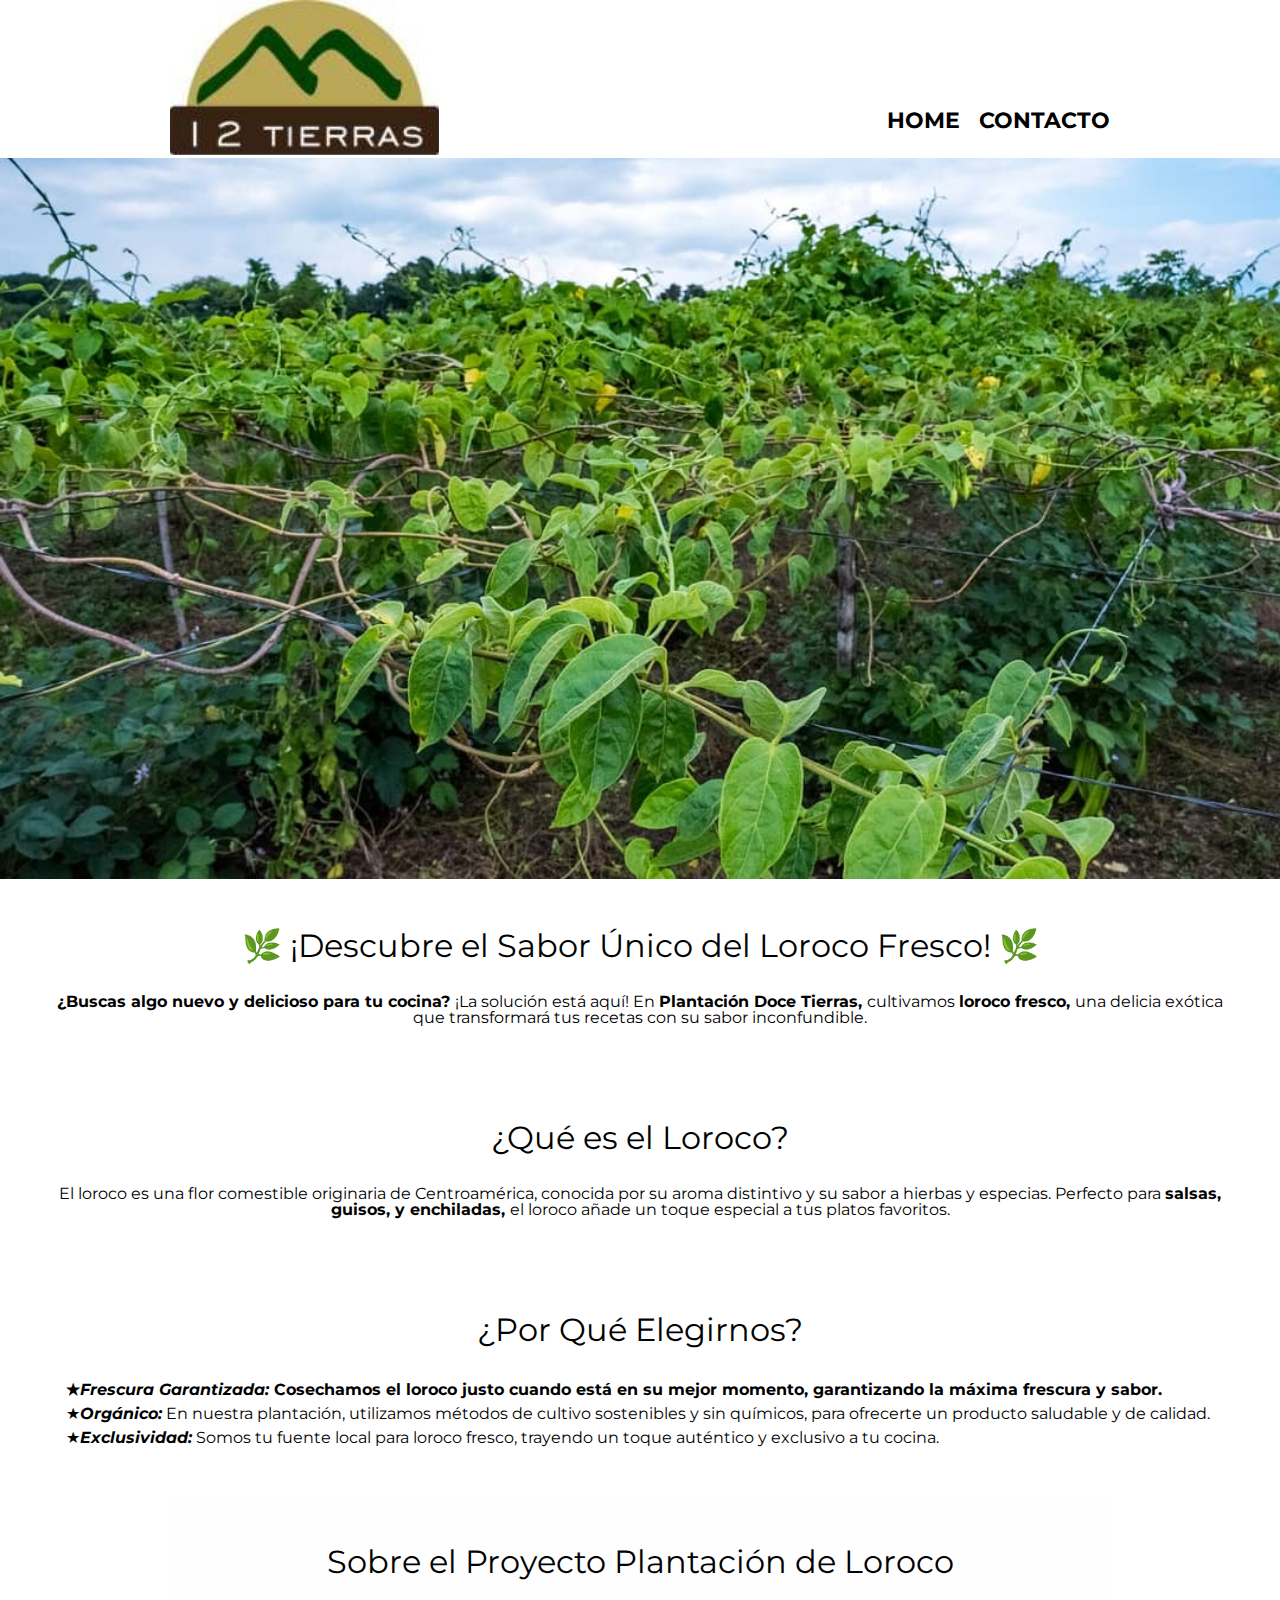
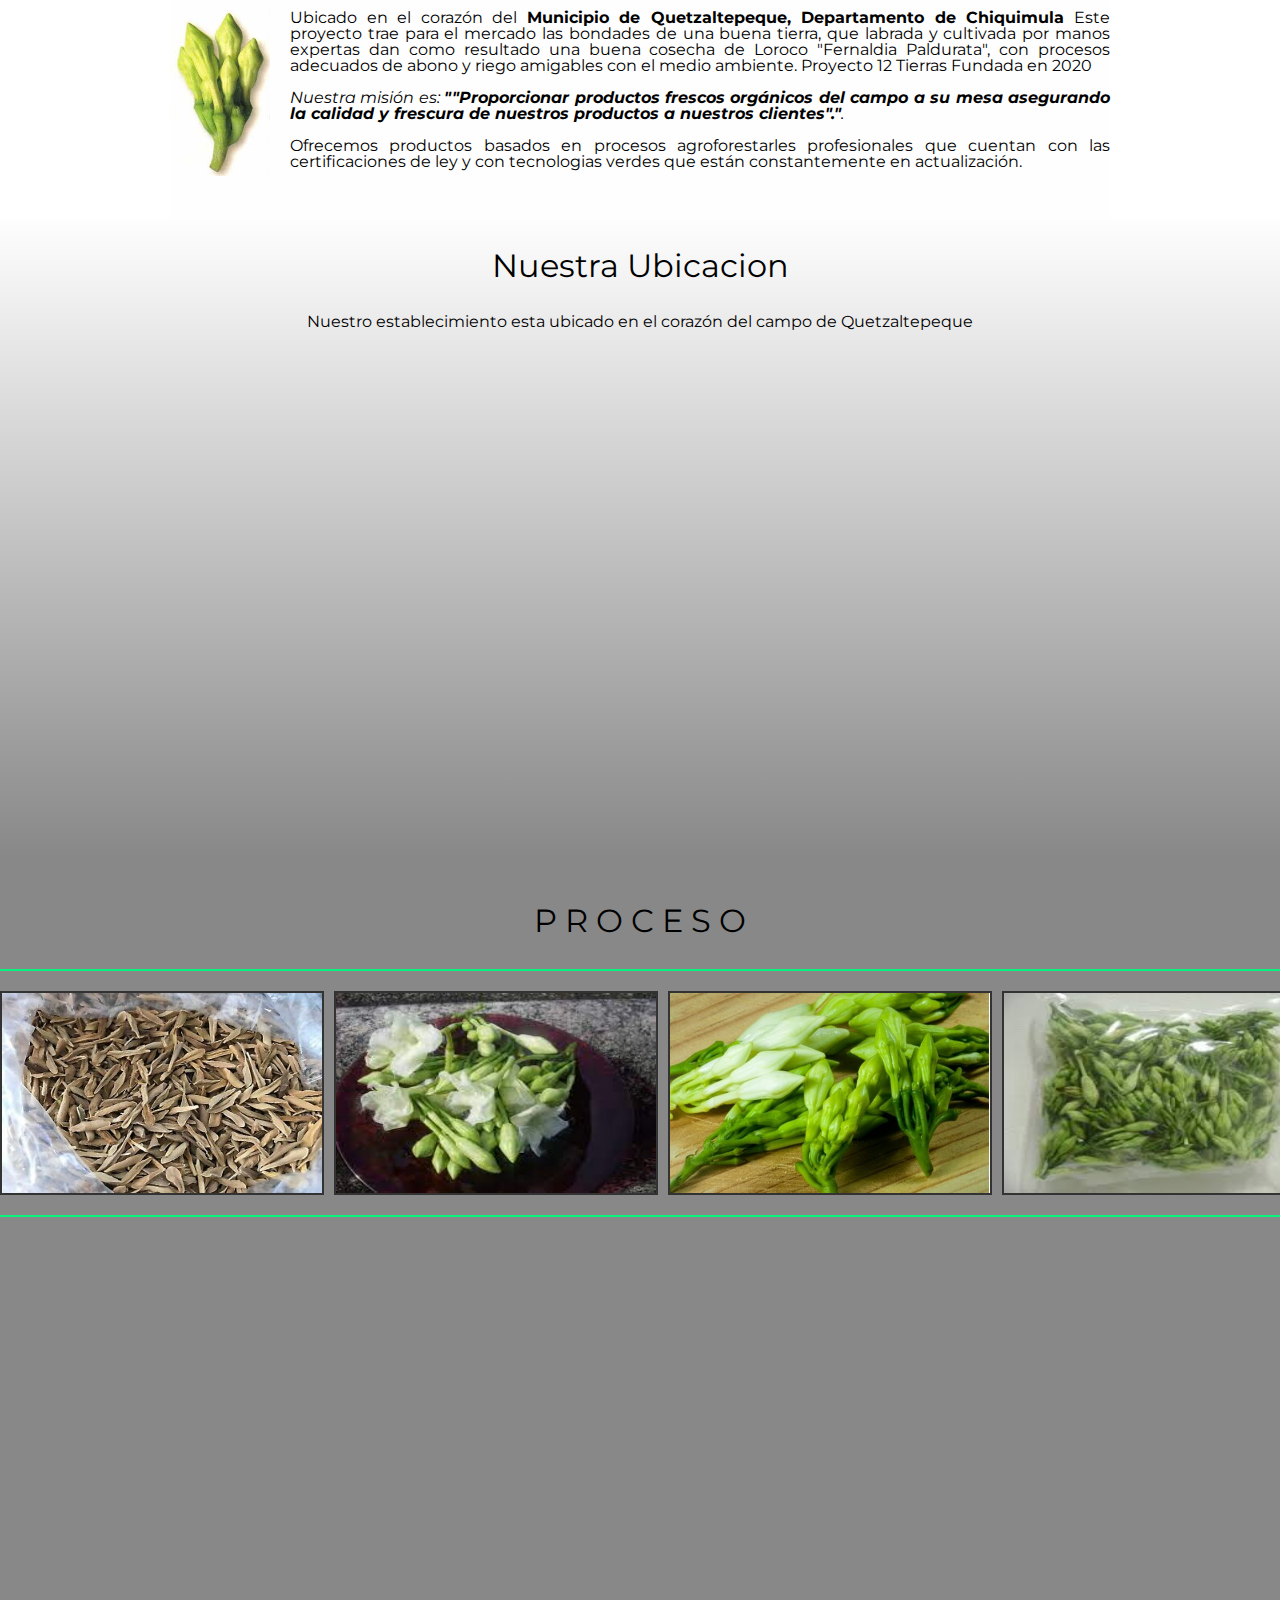
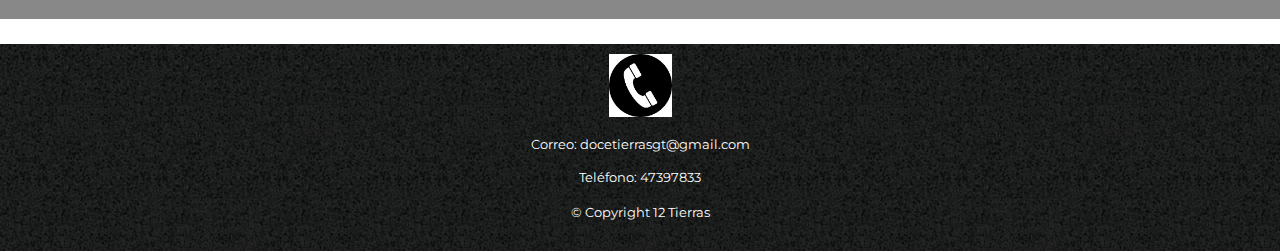
<file: index.html>
<!DOCTYPE html>

<html lang="es">
    
    <head>

        <meta charset="UTF-8"> 
        <meta name="viewport" content="width=device-width">
        <title>Barbería Alura</title>
        <link rel="stylesheet" href="reset.css">
        <link rel="stylesheet" href="style.css">
        <link href="https://fonts.googleapis.com/css2?family=Montserrat:ital,wght@0,100..900;1,100..900&display=swap" rel="stylesheet">
    </head>

    <body>

        <header>
            <div class="caja">
                <h1><img src="imagenes/LOGO DOCE TIERRAS.jpg" alt="Logo"></h1>
                <nav>
                    <ul>
                        <li><a href="index.html">Home</a></li>
                        <li><a href="contacto.html">Contacto</a></li>
                    </ul>
                </nav>
            </div>
        </header>

        <img class="banner" src="imagenes/loroco.jpg" alt="imagen principal cultivo">
        
        <main>
            <div class="contenido-diferenciales">
                <section class="diferenciales">
                    <h2 class="titulo-principal">🌿 ¡Descubre el Sabor Único del Loroco Fresco! 🌿</h2>
                    <p><strong>¿Buscas algo nuevo y delicioso para tu cocina? </strong>
                    ¡La solución está aquí! En <strong>Plantación Doce Tierras, </strong>
                    cultivamos <strong>loroco fresco, </strong>una delicia exótica que transformará tus recetas con su sabor inconfundible.</p>
                </section>

                <section class="diferenciales">
                    <h2 class="titulo-principal">¿Qué es el Loroco? </h2>
                    <p>El loroco es una flor comestible originaria de Centroamérica, conocida por su aroma distintivo y su sabor a hierbas y especias. Perfecto para <strong>salsas, guisos, y enchiladas, </strong>el loroco añade un toque especial a tus platos favoritos.</p>
                </section>

                <section class="diferenciales">
                    <h2 class="titulo-principal">¿Por Qué Elegirnos?</h2>
                    <ul class="lista-diferenciales">
                        <li class="items"><Strong><em>Frescura Garantizada:</em></Strong> Cosechamos el loroco justo cuando está en su mejor momento, garantizando la máxima frescura y sabor.</li>
                        <li class="items"><strong><em>Orgánico:</em></strong> En nuestra plantación, utilizamos métodos de cultivo sostenibles y sin químicos, para ofrecerte un producto saludable y de calidad.</li>
                        <li class="items"><strong><em>Exclusividad:</em></strong> Somos tu fuente local para loroco fresco, trayendo un toque auténtico y exclusivo a tu cocina.</li>
                    </ul>
                </section>
            </div>

            <section class="principal">

                <h2 class="titulo-principal">Sobre el Proyecto Plantación de Loroco</h2>
                <img class="utensilios" src="imagenes/loroco icono.jpg" alt="utensilios de un barbero">
    
                <p>Ubicado en el corazón del <strong>Municipio de Quetzaltepeque, Departamento de Chiquimula</strong> Este proyecto trae para el mercado las bondades de una buena tierra, que labrada y cultivada por manos expertas dan como resultado una buena cosecha de Loroco "Fernaldia Paldurata", con procesos adecuados de abono y riego amigables con el medio ambiente. Proyecto 12 Tierras Fundada en 2020 </p>
                <br>
                <p id="mision"><em>Nuestra misión es: <strong>""Proporcionar productos frescos orgánicos del campo a su mesa asegurando la calidad y frescura de nuestros productos a nuestros clientes"."</strong>.</em></p>
                <br>
                <p>Ofrecemos productos basados en procesos agroforestarles profesionales que cuentan con las certificaciones de ley y con tecnologias verdes que están constantemente en actualización.</p> 
    
            </section>

            <section class="mapa">
            <h3 class="titulo-principal">Nuestra Ubicacion</h3>
            <p>Nuestro establecimiento esta ubicado en el corazón del campo de Quetzaltepeque</p>
                <div class="mapa-contenido">
                    <iframe src="https://www.google.com/maps/embed?pb=!1m18!1m12!1m3!1d331831.34999773174!2d-89.60541271132018!3d14.724098648072884!2m3!1f0!2f0!3f0!3m2!1i1024!2i768!4f13.1!3m3!1m2!1s0x8f624b00070c8a11%3A0x5e76e46dada0685!2sLa%20Casona!5e0!3m2!1ses-419!2sgt!4v1723675648554!5m2!1ses-419!2sgt" width="760" height="415" style="border:20;" allowfullscreen="" loading="lazy" referrerpolicy="no-referrer-when-downgrade"></iframe>
                </div>
           
            </section>

            <section class="proceso">
                <h3 class="titulo-principal">P R O C E S O</h3>
                <div class="Galeria">
                    <hr class="section-divider">
                    <div class="photo-gallery">
                        <div class="photo-item">
                            <img src="imagenes/s-l400.jpg" alt="Descripción de la foto 1">
                        </div>
                        <div class="photo-item">
                            <img src="imagenes/for loroco.jpeg" alt="Descripción de la foto 2">
                        </div>
                        <div class="photo-item">
                            <img src="imagenes/bellotas loroco.jpg" alt="Descripción de la foto 3">
                        </div>
                        <div class="photo-item">
                            <img src="imagenes/empaque loroco.jpeg" alt="Descripción de la foto 4">
                        </div>
                    </div>
                    <hr class="section-divider">
                </div>

                    <div class="video">
                        <iframe width="560" height="315" src="https://www.youtube.com/embed/tMAWUc0FvzA?si=1tc56qno7szVRyE8" title="YouTube video player" frameborder="0" allow="accelerometer; autoplay; clipboard-write; encrypted-media; gyroscope; picture-in-picture; web-share" referrerpolicy="strict-origin-when-cross-origin" allowfullscreen></iframe>
                    </div>
                </div>
    
            </section>
            
        </main>
        <footer>
            <img class="comm" src="imagenes/telefono.png" alt="Logo"></img>
            <p class="mail">Correo: docetierrasgt@gmail.com</p>
            <p class="tel">Teléfono: 47397833</p>
            <p class="copyright">&copy Copyright 12 Tierras</p>
        </footer>
    </body>
</html>
</file>
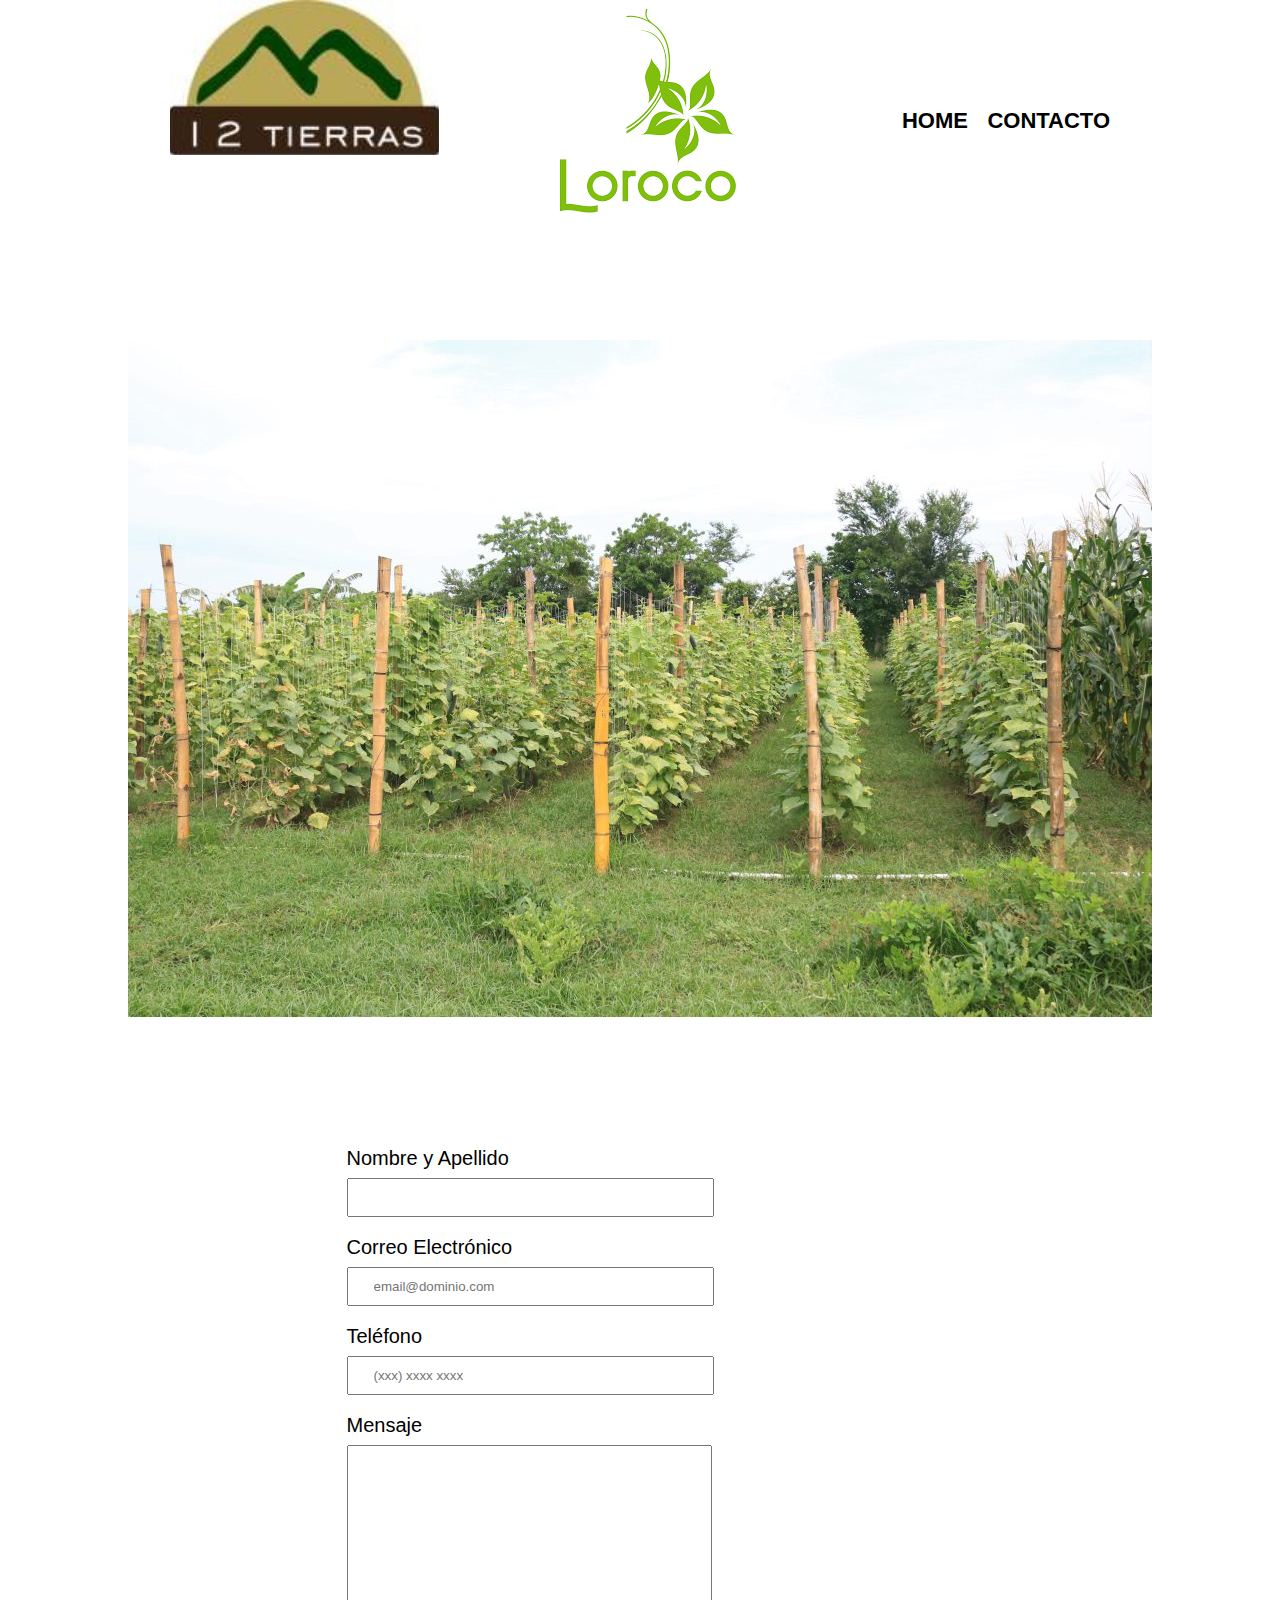
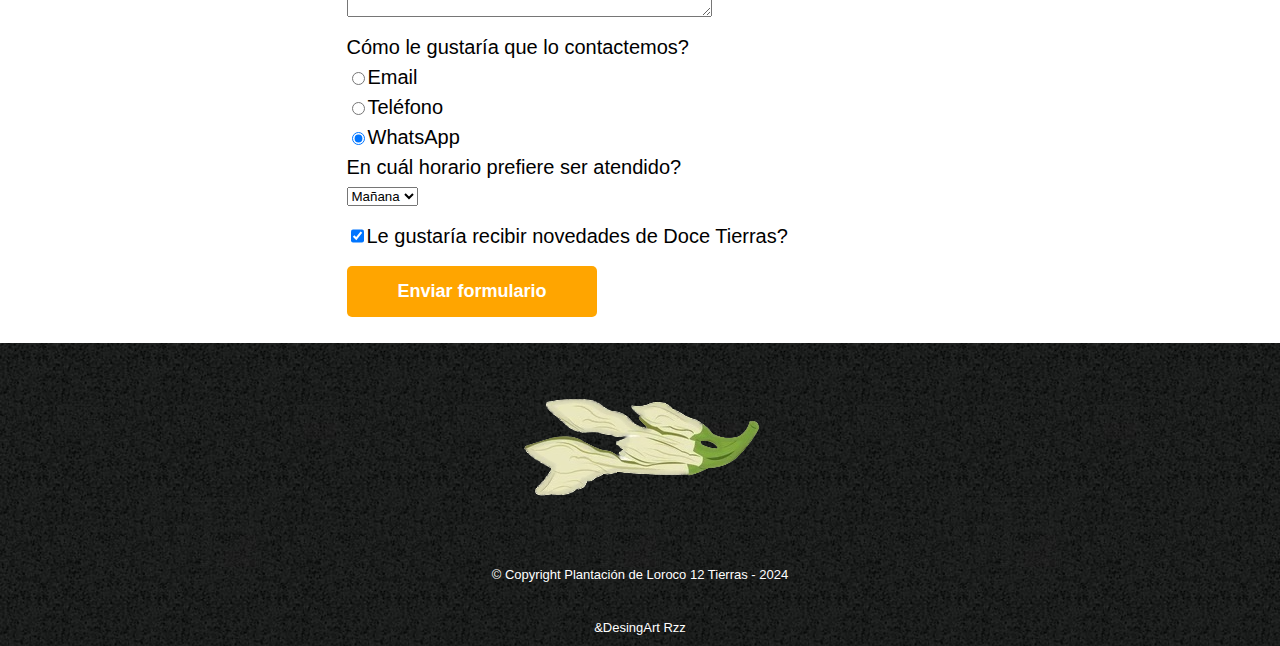
<file: contacto.html>
<!DOCTYPE html>

<html>
    <head>
        <meta charset="UTF-8">
        <meta name="viewport" content="width=device-width">
        <title>Contacto - Barbería Alura</title>
        <link rel="stylesheet" href="reset.css">
        <link rel="stylesheet" href="style.css">
    </head>
    <body>
        <header>
            <div class="caja">
                <h1><img src="imagenes/LOGO DOCE TIERRAS.jpg"></h1>
                <h1><img src="imagenes/loroco comm.png"></h1>
                <nav>
                    <ul>
                        <li><a href="index.html">Home</a></li>
                        <li><a href="contacto.html">Contacto</a></li>
                    </ul>
                </nav>
            </div>
        </header>
        <main>
            <div class="image-container">
                <img class="loroquera" src="imagenes/loroquera.jpg" alt="imagen plantacion loroco">
              
            </div>
  
            <form>
                <label for="nombreapellido">Nombre y Apellido</label>
                <input type="text" id="nombreapellido" class="input-padron" required>

                <label for="correoelectronico">Correo Electrónico</label>
                <input type="email" id="correoelectronico" class="input-padron"required placeholder="email@dominio.com">

                <label for="telefono">Teléfono</label>
                <input type="tel" id="telefono" class="input-padron" required placeholder="(xxx) xxxx xxxx">

                <label for="mensaje">Mensaje</label>
                <textarea cols="70" rows="10" id="mensaje" class="input-padron" required></textarea>
                
                <fieldset>
                    <legend>Cómo le gustaría que lo contactemos?</legend>

                    <label for="radio-email"><input type="radio" name="contacto" value="email" id="radio-email">Email</label>
                    
                    <label for="radio-telefono"><input type="radio" name="contacto" value="telefono" id="radio-telefono">Teléfono</label>
                    
                    <label for="radio-whatsapp"><input type="radio" name="contacto" value="whatsapp" id="radio-whatsapp"checked>WhatsApp</label>
                    
                </fieldset>
               
                <fieldset>
                    <legend>En cuál horario prefiere ser atendido?</legend>
                    <select>
                        <option>Mañana</option>
                        <option>Tarde</option>
                        <option>Noche</option>
                    </select>
                </fieldset>
                
                <label class="checkbox"><input type="checkbox"checked>Le gustaría recibir novedades de Doce Tierras?</label>                
                
                <input type="submit" value="Enviar formulario" class="enviar">
                  
            </form>
            
        
        </main>
       
        <footer>
            <img class="vector" src="imagenes/loroco vector.png">
            <p class="copyright">&copy Copyright Plantación de Loroco 12 Tierras - 2024</p>
            <br>
            <p class="firma">&DesingArt Rzz</p>
        </footer>
    </body>
</html>
</file>
<file: style.css>
footer {
  margin-top: 2vw;
  text-align: center;
}

#lista-redes {
  list-style: none;
  display: flex;
  justify-content: center;
}

li {
  margin: 0px 2vw;
}

li i {
  color: #164172;
  font-size: xx-large;
  text-shadow: 2px 2px 15px rgb(202, 202, 202);
}

body{
        font-family: "Montserrat", sans-serif;
}



.caja{
    width: 940px;
    display: flex;
    gap:95px;
    position: relative;
    margin: 0 auto;
}

nav{
    position: absolute;
    top:110px;
    right: 0;
}

nav li{
    display: inline;
    margin: 0 0 0 15px;
}

nav a{
    text-transform: uppercase;
    color: #000000;
    font-weight: bold;
    font-size: 22px;
    text-decoration: none;
}

nav a:hover{
    color: #c78c19;
    text-decoration: underline;
}



footer {
    text-align: center;
    background: url(imagenes/bg.jpg);
    padding:10px;
}

.mail {
    color:#FFFFFF;
    font-size: 13px;
    margin:18px;
}
.tel {
    color:#FFFFFF;
    font-size: 13px;
    margin:20px;
}
.copyright{
    color:#FFFFFF;
    font-size: 13px;
    margin:22px;
}
.firma{
    text-align: center;
    color:#FFFFFF;
    font-size: 13px;
    margin:2px;
}

form{
    display: grid;
    width: 100%;
    justify-content: center;
    align-items: center;
    margin: 20px; 20px; 100; AUTO;

}

form label, form legend{
    display: flex;
    font-size: 20px;
    margin: 0 0 10px;
}

.input-padron{
    display: block;
    margin: 0 0 20px;
    padding: 10px 25px;
    width: 50%;
}

.checkbox{
    margin:20px 0;
}

.enviar{
    width:40%;
    padding:15px 0px;
    font-size: 18px;
    font-weight: bold;
    color:white;
    background: orange;
    border: none;
    border-radius: 5px;
    transition: 1s all;
    cursor: pointer;
}

.enviar:hover{
    background: darkorange;
    transform:scale(1.2);
}


.image-container {
    align-items: center;
    justify-content: center;
    display: flex; /* Usa flexbox para alinear las imágenes */
    width: 100vw; /* Ancho completo de la ventana */
    height: 100vh; /* Alto completo de la ventana (ajustable) */
    GAP:40PX;
}


footer #vector{
    width: 3%;
    height: 3%;
}


/* mejorando css */

.banner {
    width:100%;
}

.titulo-principal{
    text-align: center;
    font-size: 2em;
    margin: 0 0 1em;
    clear: left;
}
.principal{
    padding: 3em 0;
    background: #FEFEFE;
    width: 940px;
    margin: 0 auto;  
}
.principal p {
        text-align: justify; 
}
.principal strong{
    font-weight: bold;
}

.principal em{
    font-style: italic;
}

.utensilios{
    width: 100px;
    float: left;
    margin: 0 20px 20px 0;
}



.items:first-child{
    font-weight: bold;
}

.mapa {
    padding: 2em 0;
    background:linear-gradient(#FEFEFE,#888888);
}

.mapa p{
    margin: 0 0 5em;
    text-align: center;
}
.mapa-contenido{
display: flex;
justify-content: center;
align-items: center;
    width: 1200px;
    margin: 0 auto;
} 

.contenido-diferenciales{
    display:-moz-grid-group;
    width: 1200px;
    justify-content: center;
    text-align: justify;
    align-items: center;
    margin: 0 auto;
}

.diferenciales{
    display: flexbox;
    justify-content: center;
    width: 100%;
    padding: 3em 0;
    margin: 10px, 10px, auto; 
    }   
  
.diferenciales #titulo-principal{
    
    font-size: 1em;
    margin: 0 0 ;
    clear: left;
}

.diferenciales p {
    text-align: center; 
    font-size: 16px;
}
.diferenciales strong{
font-weight: bold;
}

.diferenciales em{
font-style: italic;
}

.lista-diferenciales{
    width: 100%;
    display: inline-block;
    vertical-align: top;
}

.items{
line-height: 1.5;
}

.items:before{
    content: '★';
}
.proceso{
    padding: 3em 0;
    background: #888888;
}

///
gallery-section {
    width: 60%;
    max-width: 1000px;
    margin: 10 10 auto;
    padding: 20px;
   
}

.section-divider {
    border: none;
    border-top: 2px solid #06f47d;
    margin: 20px 0;
}

.photo-gallery {
 
    display: flex;
    justify-content: space-between;
    gap: 10px;
}


.photo-item img {
    width: 320PX;
    height: 200PX;
    display: block;
    object-fit: AUTO;
    border: 2px solid #333; /* Recuadro alrededor de la imagen */
   
}
.video{
    width: 560px;
    margin: 1em auto;
}

.comm{
    width: 5%;
    height: 5%;
}
///


@media screen and (max-width:480px) {
    h1{
        text-align: center;
    }
    h2{
        font-size: 10px;
        
    }
    nav{
        position: static;
    }
    form{
        width: 100%;
        margin: 20px 45px;
        align-items: center;
    }
    main{
        width: 100;
        display: inline-block;
    }

.caja, .principal, .mapa-contenido, .contenido-diferenciales, .video, .productos, .table{
    width: auto;
}

.productos li {
    display: inline-block;
    text-align: center;
    width: 90%;
    vertical-align: top;
    margin: 0 1%;
    padding: 30px 0 20px 15px;
    box-sizing: border-box;
    border: 2px solid #000000;
    border-radius: 10px;
}
.producto-descripcion{
    font-size: 20px;
}

   
.cabello, .barba, .cabello-barba{
    width: 80px;
}
.lista-diferenciales, .imagen-diferenciales {
    width: 100%;
}
}
</file>
